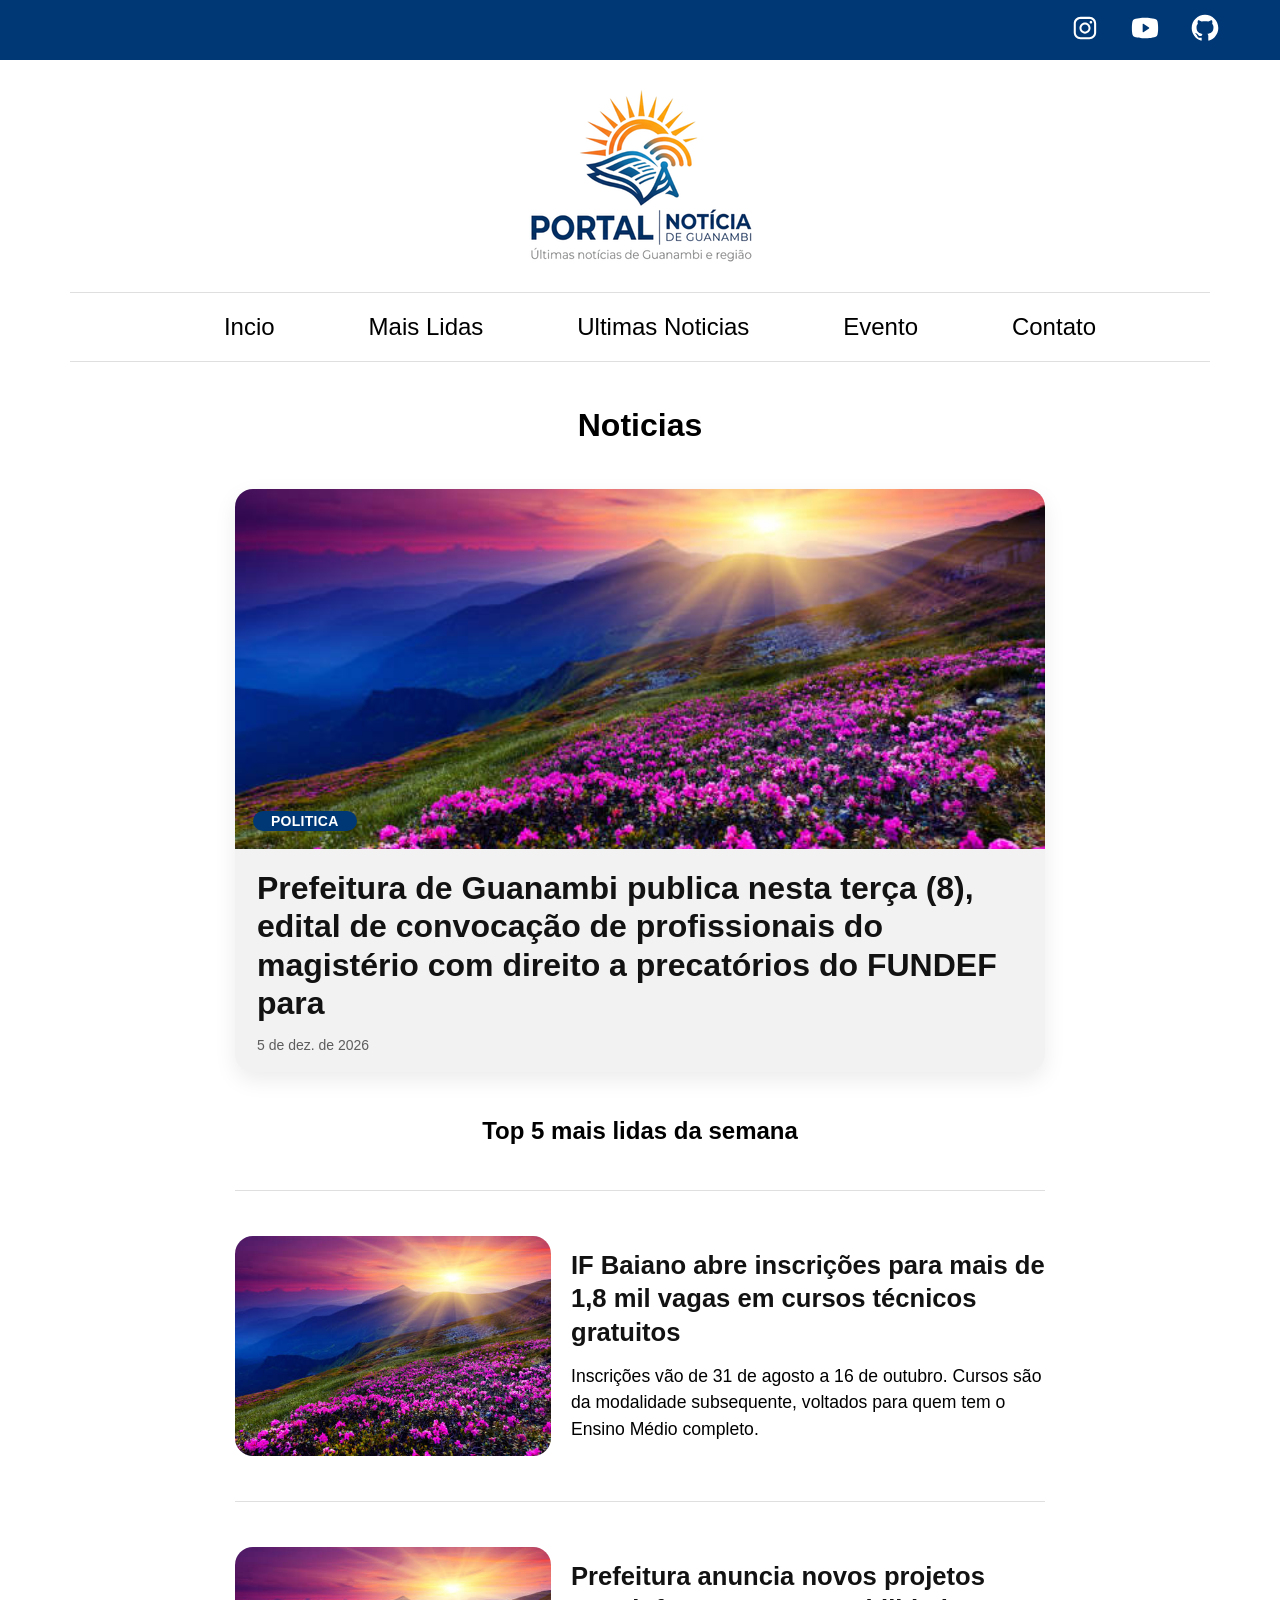
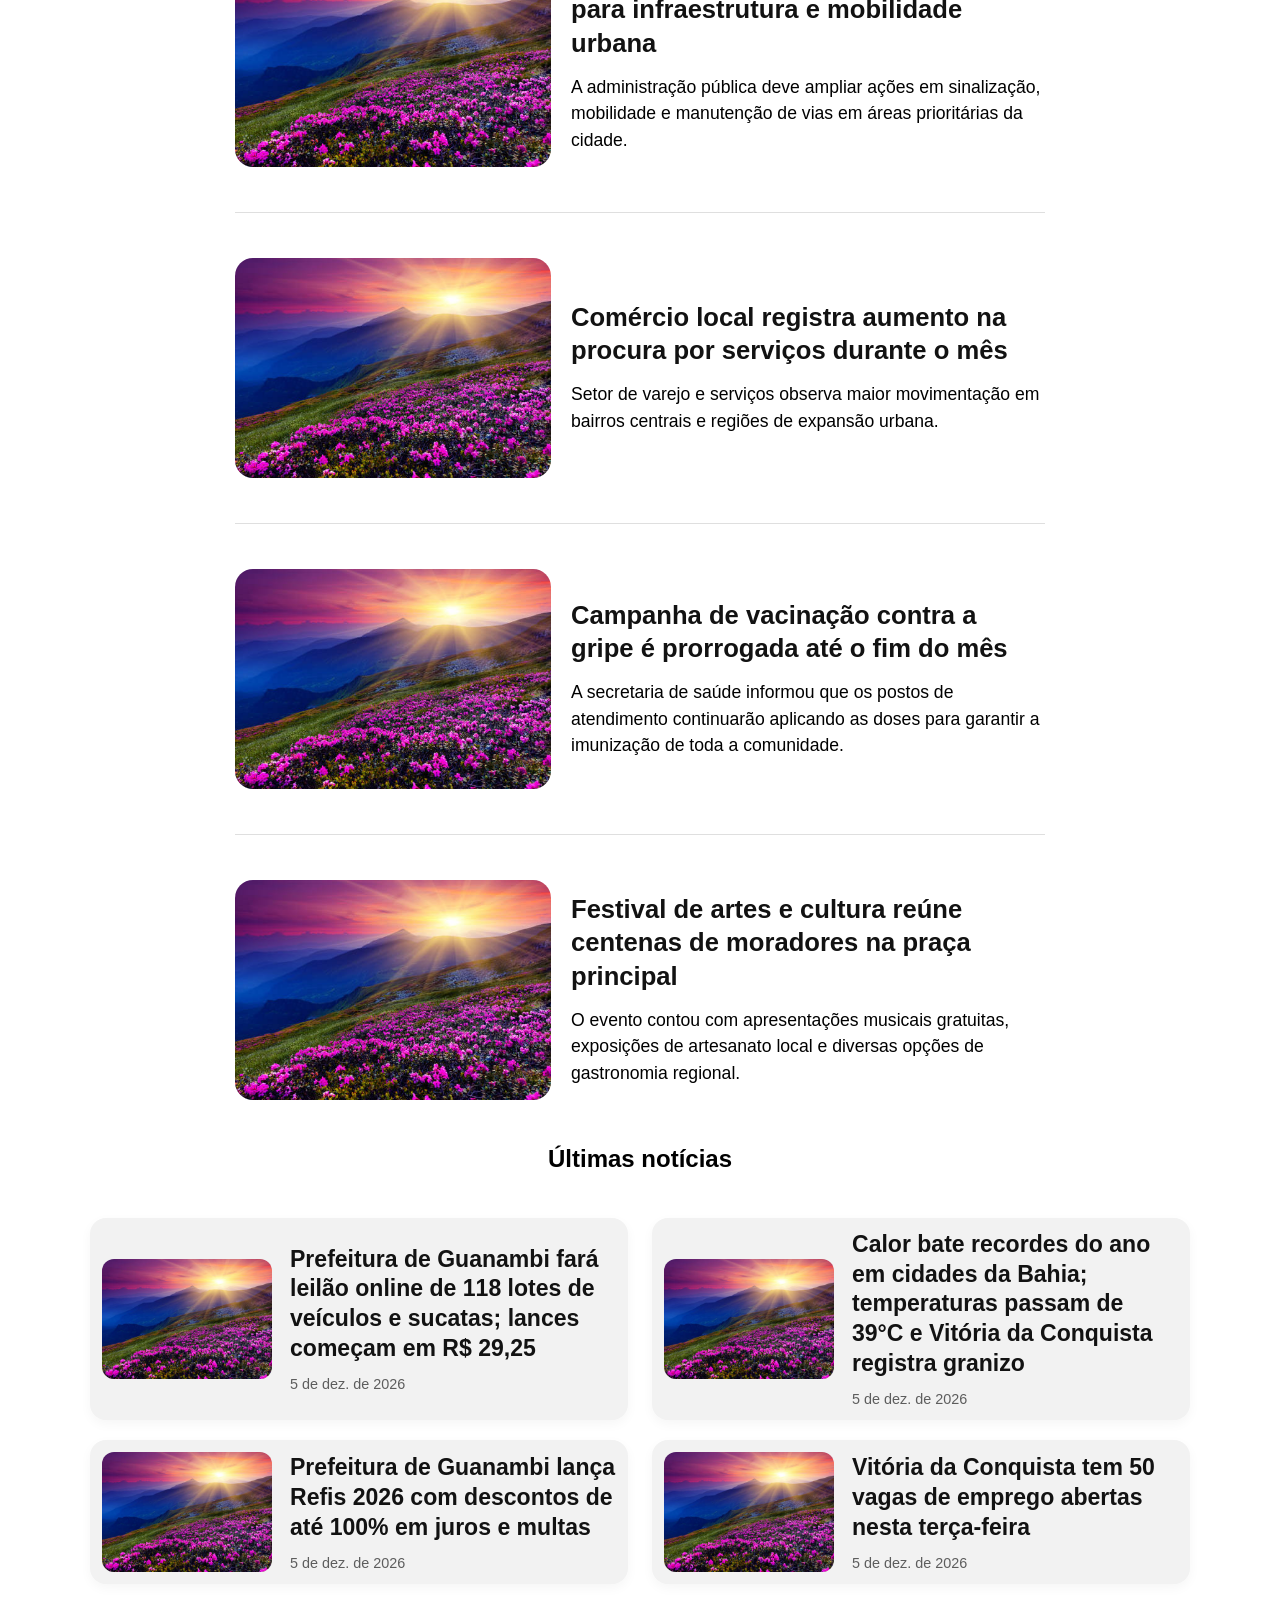
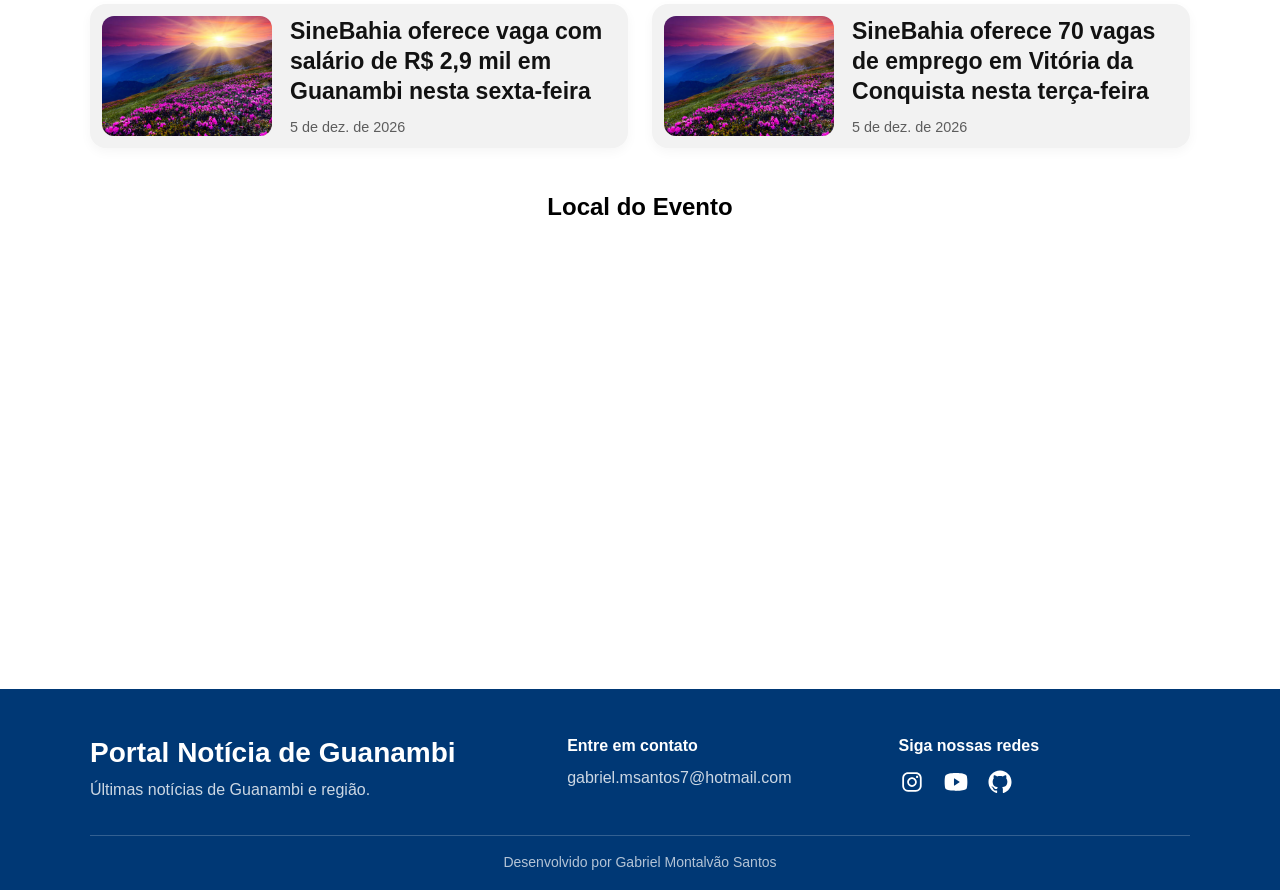
<file: index.html>
<!doctype html>
<html lang="pt-br">
  <head>
    <meta charset="UTF-8" />
    <meta name="viewport" content="width=device-width, initial-scale=1.0" />
    <meta
      name="description"
      content="Portal de noticias com as noticias fresquinhas de Guanambi"
    />
    <meta name="author" content="Gabriel Montalvão Santos" />

    <!-- OG META TAGS https://ogp.me/-->
    <meta
      name="og:title"
      content="Portal Notícia de Guanambi — Últimas notícias de Guanambi e região"
    />

    <meta
      name="og:description"
      content="Portal de noticias com as noticias fresquinhas de Guanambi"
    />

    <meta name="og:type" content="website" />
    <meta name="og:url" content="https://msantos7gabriel.github.io/portal-de-noticias/" />
    <meta name="og:image" content="./src/img/logo.png" />

    <!-- LINKS -->
    <link rel="stylesheet" href="./src/css/index.css" />
    <link
      rel="shortcut icon"
      href="./src/img/favicon.ico"
      type="image/x-icon"
    />
    <title>
      Portal Notícia de Guanambi — Últimas notícias de Guanambi e região
    </title>
  </head>
  <body>
    <div class="container">
      <div class="socials">
        <ul>
          <li>
            <a
              href="https://www.instagram.com/ms7biel/"
              target="_blank"
              rel="noopener noreferrer"
              ><img
                class="icons"
                loading="lazy"
                src="./src/img/instagram.svg"
                alt="Instagram Logo"
            /></a>
          </li>
          <li>
            <a
              href="https://youtu.be/dQw4w9WgXcQ?si=PCIw6rgfkt1FoouV"
              target="_blank"
              rel="noopener noreferrer"
              ><img
                class="icons"
                loading="lazy"
                src="./src/img/youtube.svg"
                alt="YouTube Logo"
            /></a>
          </li>
          <li>
            <a
              href="https://github.com/msantos7gabriel"
              target="_blank"
              rel="noopener noreferrer"
              ><img
                class="icons"
                loading="lazy"
                src="./src/img/github.svg"
                alt=""
            /></a>
          </li>
        </ul>
      </div>
      <header>
        <div class="header-logo">
          <img loading="lazy" src="./src/img/logo.png" alt="Logo do site" />
        </div>
        <nav>
          <ul>
            <li><a class="nav_bar_links" href="#noticias">Incio</a></li>
            <li><a class="nav_bar_links" href="#mais_lidas">Mais Lidas</a></li>
            <li><a class="nav_bar_links" href="#ultimas_noticias">Ultimas Noticias</a></li>
            <li><a class="nav_bar_links" href="#evento">Evento</a></li>
            <li><a class="nav_bar_links" href="#contato">Contato</a></li>
          </ul>
        </nav>
      </header>
      <main id="noticias" class="noticias"></main>
      <div class="mapa">
        <h2 id="evento">Local do Evento</h2>
        <div style="width: 100% ">
          <iframe
            title="Mapa da Nossa Cidade"
            loading="lazy"
            width="90%"
            height="400"
            frameborder="0"
            scrolling="no"
            marginheight="0"
            marginwidth="0"
            style="border: 0"
            allowfullscreen
            src="https://www.google.com/maps/embed/v1/place?key=AIzaSyBVizdQeh3udy11xDc5Ao2YStR2gLc-rfc&amp;q=Guanambi&amp;maptype=roadmap&amp;zoom=13"
            ><a href="https://www.maps.ie/world-time-zone-map/"
              >time zone</a
            ></iframe
          >
        </div>
      </div>
      <footer id="Contato">
        <div class="rodape-conteudo">
          <div class="rodape-identidade">
            <h2>Portal Notícia de Guanambi</h2>
            <p>Últimas notícias de Guanambi e região.</p>
          </div>

          <div id="contato" class="rodape-contato">
            <h3>Entre em contato</h3>
            <a href="mailto:gabriel.msantos7@hotmail.com"
              >gabriel.msantos7@hotmail.com</a
            >
          </div>

          <div class="rodape-redes-sociais">
            <h3>Siga nossas redes</h3>
            <ul>
              <li>
                <a
                  href="https://www.instagram.com/ms7biel/"
                  target="_blank"
                  rel="noopener noreferrer"
                  aria-label="Instagram"
                  ><img
                    class="icons"
                    loading="lazy"
                    src="./src/img/instagram.svg"
                    alt=""
                /></a>
              </li>
              <li>
                <a
                  href="https://youtu.be/dQw4w9WgXcQ?si=PCIw6rgfkt1FoouV"
                  target="_blank"
                  rel="noopener noreferrer"
                  aria-label="YouTube"
                  ><img
                    class="icons"
                    loading="lazy"
                    src="./src/img/youtube.svg"
                    alt=""
                /></a>
              </li>
              <li>
                <a
                  href="https://github.com/msantos7gabriel"
                  target="_blank"
                  rel="noopener noreferrer"
                  aria-label="GitHub"
                  ><img
                    class="icons"
                    loading="lazy"
                    src="./src/img/github.svg"
                    alt=""
                /></a>
              </li>
            </ul>
          </div>
        </div>
        <div class="rodape-inferior">
          <p>Desenvolvido por Gabriel Montalvão Santos</p>
        </div>
      </footer>
    </div>

    <script src="./src/js/noticias.js"></script>
    <script src="./src/js/events.js"></script>
  </body>
</html>
</file>
<file: src/css/index.css>
@import url(globals.css);
@import url(variables.css);

/* Container  */
.container {
  font-family: var(--fonte-familia);
  min-width: 100%;
}

/* Socials */
.socials {
  min-width: 100vw;
  min-height: 60px;
  background-color: var(--cor-primaria);
  display: flex;
  align-items: center;
  justify-content: flex-end;
}

.socials ul {
  display: flex;
  flex-direction: row;
  justify-content: space-around;
  min-width: 20vh;
  padding: 0 5vh 0 0;
}

ul li {
  list-style-type: none;
}

a {
  display: inline-block;
  text-decoration: none;
}

.icons {
  height: 30px;
  width: 30px;
  filter: invert(100%) brightness(200%);
  transition-duration: 0.5s;
}

.icons:hover {
  opacity: 50%;
  transition-duration: 0.1s;
}

/* Header  */
header {
  display: grid;
  place-items: center;
  margin: 0 10vh;
  padding-bottom: 5vh;
}

header .header-logo {
  padding: 2.5vh;
}

nav {
  border-top: 1px solid var(--border-color);
  border-bottom: 1px solid var(--border-color);
  font-size: clamp(1.2rem, 2.5vw, 1.5rem);
  min-width: 100%;
  text-align: center;
  padding: 20px;
}

nav ul {
  display: flex;
  flex-direction: row;
  justify-content: space-evenly;
}

.nav_bar_links {
  color: black;
  transition:
    color 0.1s ease-in-out,
    transform 0.1s ease-in-out;
}
.nav_bar_links:hover {
  color: var(--cor-primaria);
  transform: scale(1.1);
}

/* Main */
main {
  display: grid;
  place-items: center;
  margin: 0 10vh 5vh;
}

main .titulo {
  margin-bottom: 5vh;
}

/* Noticia Principal */
.noticia_principal {
  width: min(100%, 90vh);
  background: #f2f2f2;
  border-radius: 18px;
  overflow: hidden;
  box-shadow: 0 8px 22px rgba(0, 0, 0, 0.08);
  margin-bottom: 5vh;
}

.imagem_noticia {
  position: relative;
  line-height: 0;
  overflow: hidden;
}

.imagem_noticia img {
  transition: transform 0.2s ease-in-out;
  display: block;
  width: 100%;
  height: 40vh;
  object-fit: cover;
}

.categoria {
  position: absolute;
  left: 18px;
  bottom: 18px;
  background: var(--cor-primaria);
  color: #fff;
  border-radius: 50px;
  padding: 10px 18px;
  font-size: var(--fonte-pequena);
  font-weight: 600;
  letter-spacing: 0.02em;
  overflow-wrap: break-word;
}

.informacoes {
  padding: 20px 22px 18px;
}

.informacoes h2 {
  margin: 0;
  font-size: clamp(var(--fonte-subtitulo), 2.5vw, var(--fonte-titulo));
  line-height: 1.2;
  font-weight: 700;
  color: #121212;
}

.informacoes time {
  display: inline-block;
  margin-top: 14px;
  color: var(--cor-cinza);
  font-size: var(--fonte-pequena);
}

/* Noticia Secundaria */
.noticia_secundaria {
  display: grid;
  grid-template-columns: minmax(220px, 1.2fr) minmax(0, 1.8fr);
  gap: 20px;
  width: min(100%, 90vh);
  padding-top: 5vh;
  padding-bottom: 5vh;
  border-top: 1px solid var(--border-color);
  align-items: center;
}

.noticia_secundaria .imagem_noticia {
  width: 100%;
  height: 220px;
  border-radius: 18px;
  overflow: hidden;
}

.noticia_secundaria .imagem_noticia img {
  height: 100%;
  width: 100%;
  object-fit: cover;
}

.noticia_secundaria .informacoes {
  padding: 0;
}

.noticia_secundaria .informacoes h2 {
  margin: 0;
  font-size: clamp(1.1rem, 2vw, 1.8rem);
  line-height: 1.3;
}

.noticia_secundaria .informacoes p {
  margin: 14px 0 0 0;
  font-size: clamp(0.9rem, 1.4vw, 1.1rem);
  line-height: 1.5;
}

.ultimas_noticias {
  width: min(100%, 90vh);
  margin-top: 5vh;
}

.ultimas_noticias_grid {
  display: grid;
  grid-template-columns: repeat(2, minmax(0, 1fr));
  gap: 20px 24px;
}

.noticia_ultimas {
  display: grid;
  grid-template-columns: 170px minmax(0, 1fr);
  gap: 18px;
  align-items: center;
  background: #f2f2f2;
  border-radius: 16px;
  padding: 12px;
  box-shadow: 0 4px 12px rgba(0, 0, 0, 0.04);
}

.noticia_ultimas .imagem_noticia {
  width: 100%;
  height: 120px;
  border-radius: 12px;
  overflow: hidden;
}

.noticia_ultimas .imagem_noticia img {
  width: 100%;
  height: 100%;
  object-fit: cover;
}

.noticia_ultimas .informacoes {
  padding: 0;
}

.noticia_ultimas .informacoes h3 {
  margin: 0;
  font-size: clamp(1rem, 1.8vw, 1.6rem);
  line-height: 1.3;
  color: #121212;
}

.noticia_ultimas .informacoes time {
  display: inline-block;
  margin-top: 12px;
  color: var(--cor-cinza);
  font-size: 0.9rem;
}

/* Mapa */

.mapa {
  display: grid;
  place-items: center;
  margin: 0 10vh 5vh;
}
.mapa div{
  display: flex;
  justify-content: center;
  overflow: hidden;
}
.mapa h2 {
  padding-bottom: 2.5vh;
}
.mapa iframe {
  border-radius: 12px;
}
/* Footer */

footer {
  max-width: 100vw;
  background-color: var(--cor-primaria);
  color: #fff;
  padding: 48px 10vh 20px;
}

.rodape-conteudo {
  display: grid;
  grid-template-columns: 1.5fr 1fr 1fr;
  gap: 40px;
  max-width: 1200px;
  margin: 0 auto;
  width: 100%;
}

.rodape-identidade h2 {
  font-size: clamp(1.25rem, 2.5vw, 1.75rem);
  margin-bottom: 12px;
}

.rodape-identidade p,
.rodape-contato a {
  color: rgba(255, 255, 255, 0.8);
}

.rodape-contato h3,
.rodape-redes-sociais h3 {
  font-size: 1rem;
  margin-bottom: 14px;
}

.rodape-contato a {
  transition: color 0.2s ease-in-out;
  overflow-wrap: anywhere;
}

.rodape-contato a:hover {
  color: var(--cor-secundaria);
}

.rodape-redes-sociais ul {
  display: flex;
  gap: 18px;
  padding: 0;
}

.rodape-redes-sociais .icons {
  height: 26px;
  width: 26px;
}

.rodape-inferior {
  max-width: 1200px;
  margin: 36px auto 0;
  padding-top: 18px;
  border-top: 1px solid rgba(255, 255, 255, 0.2);
  color: rgba(255, 255, 255, 0.7);
  font-size: var(--fonte-pequena);
  text-align: center;
}

@media (max-width: 700px) {
  footer {
    padding: 36px 24px 18px;
  }

  .rodape-conteudo {
    grid-template-columns: 1fr;
    gap: 28px;
  }

  .rodape-inferior {
    margin-top: 28px;
  }
}
</file>
